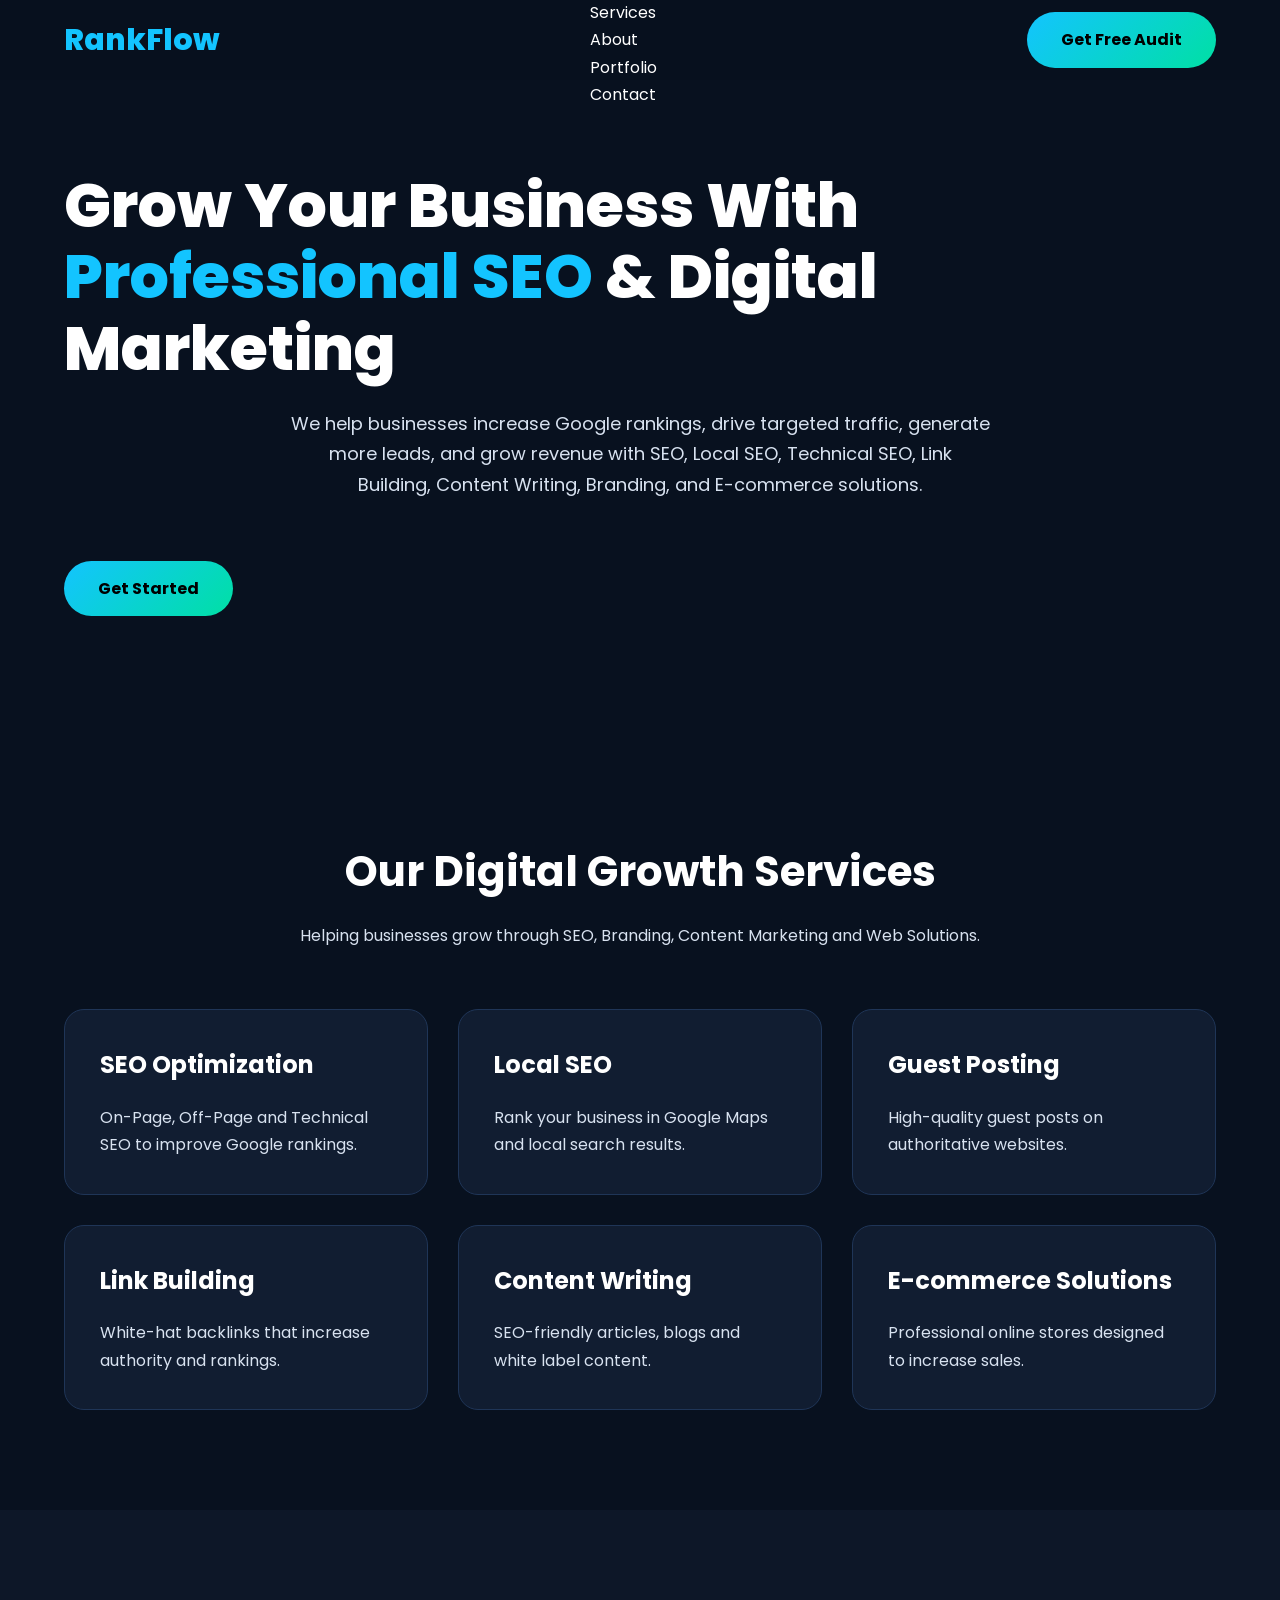
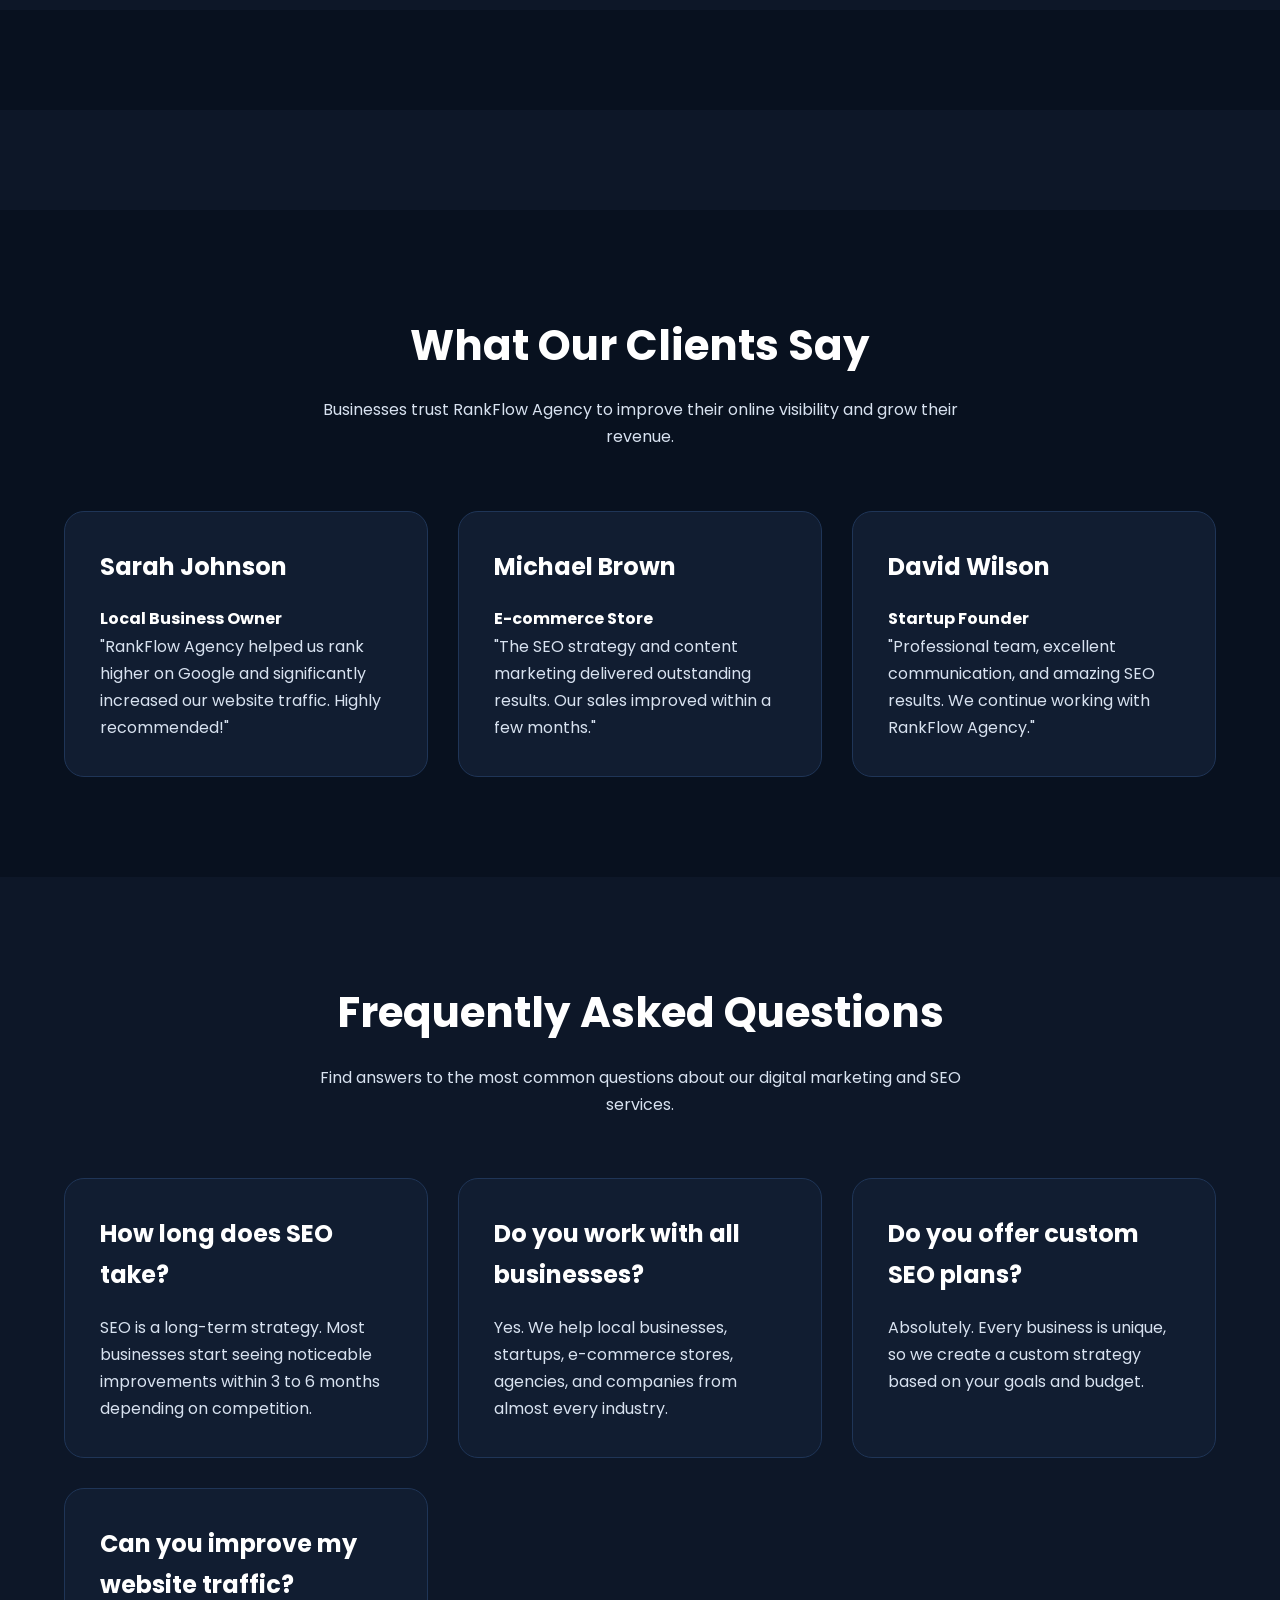
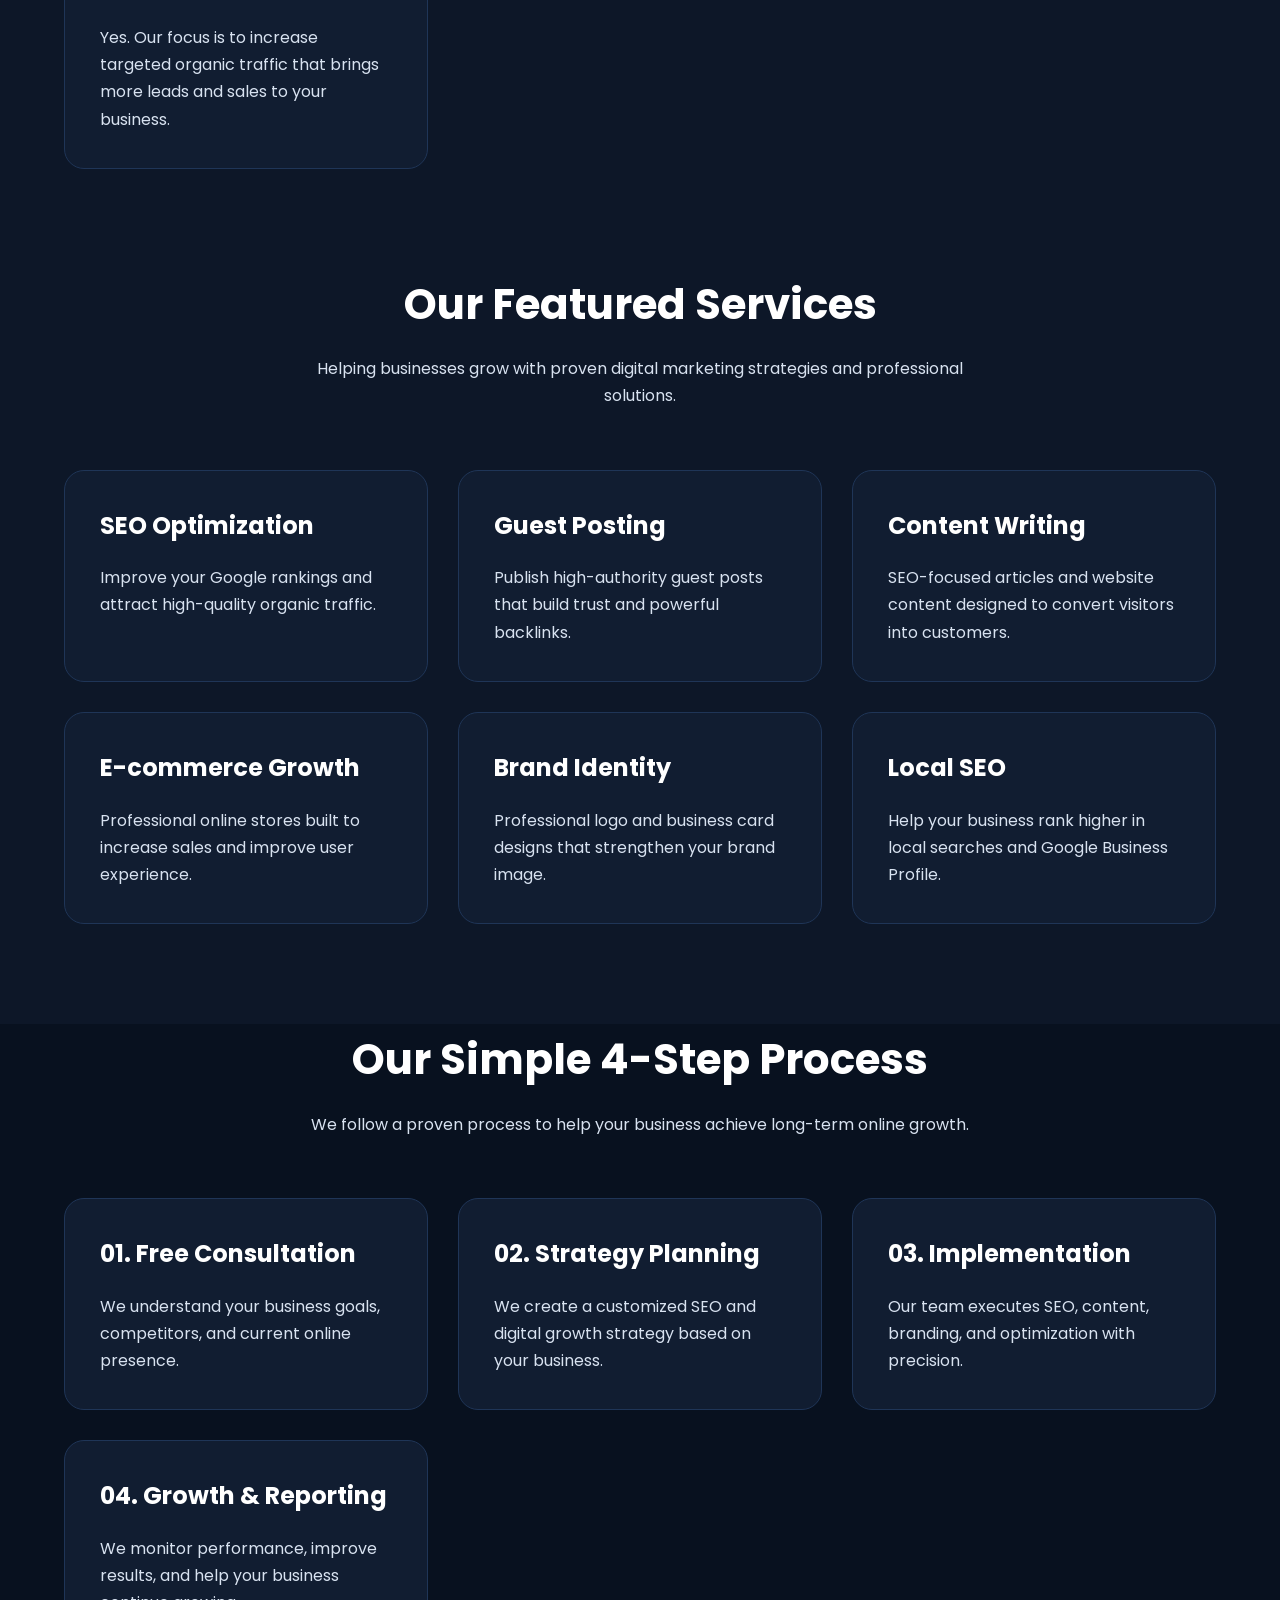
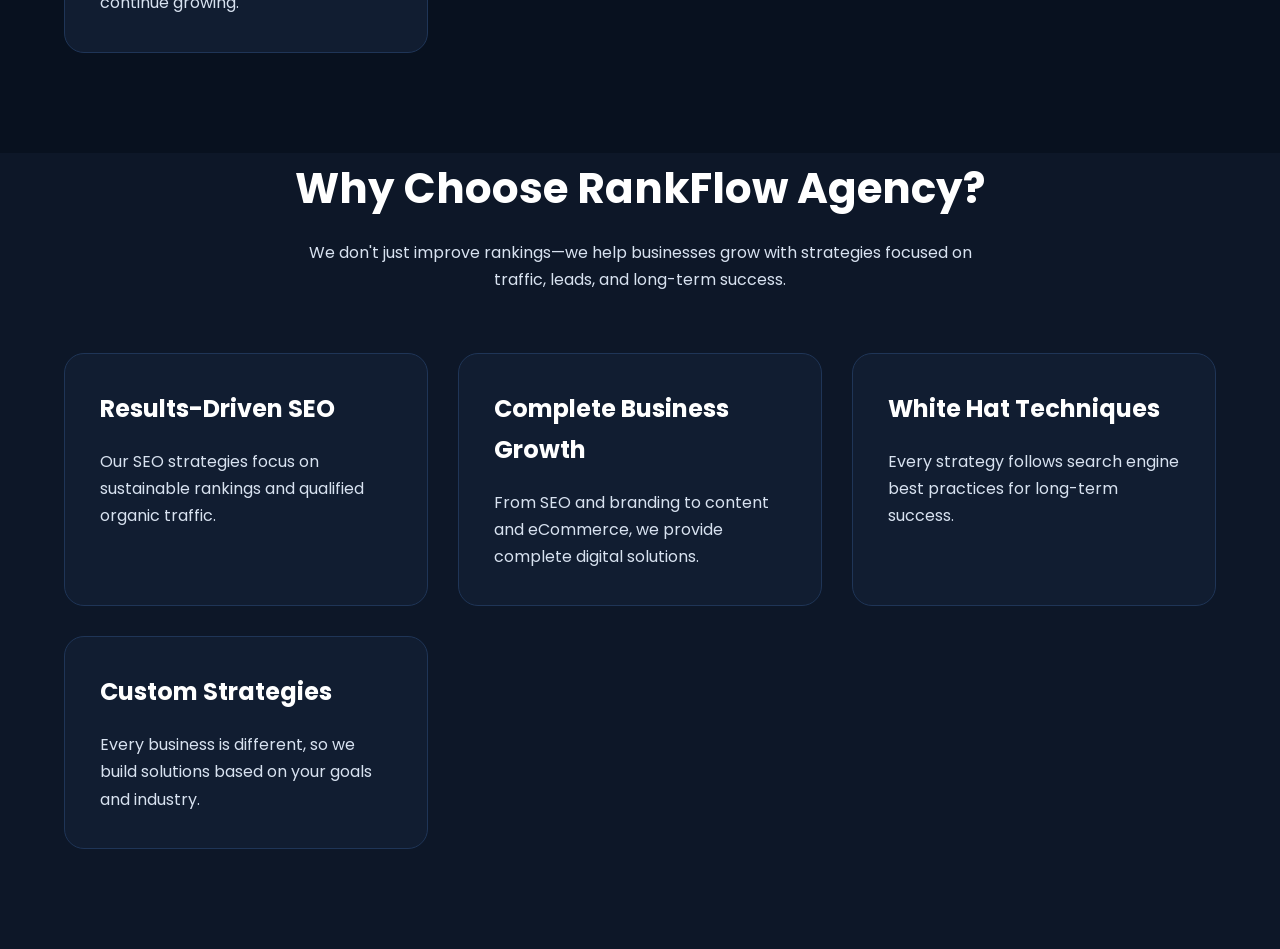
<file: index.html>
<!DOCTYPE html>
<html lang="en">
<head>

<meta charset="UTF-8">
<meta name="viewport" content="width=device-width, initial-scale=1.0">

<title>RankFlow Agency | Digital Growth Partner</title>

<meta name="description" content="Professional SEO, Web Development, Guest Posting, Local SEO, Content Writing, Branding and Digital Marketing Services.">

<link rel="stylesheet" href="assets/css/style.css">

<link rel="preconnect" href="https://fonts.googleapis.com">
<link rel="preconnect" href="https://fonts.gstatic.com" crossorigin>

<link href="https://fonts.googleapis.com/css2?family=Poppins:wght@300;400;500;600;700;800&display=swap" rel="stylesheet">

<link rel="stylesheet"
href="https://cdnjs.cloudflare.com/ajax/libs/font-awesome/6.6.0/css/all.min.css">

</head>

<body>

  <header>
    <div class="container">
        <nav>
            <div class="logo">RankFlow</div>

            <ul>
                <li><a href="index.html">Home</a></li>
<li><a href="services.html">Services</a></li>
<li><a href="about.html">About</a></li>
<li><a href="portfolio.html">Portfolio</a></li>
<li><a href="contact.html">Contact</a></li>
            </ul>

            <a href="#contact" class="btn">Get Free Audit</a>
        </nav>
    </div>
</header>

<section class="hero">

<div class="container">

<h1>
Grow Your Business With
<span class="highlight">Professional SEO</span>
& Digital Marketing
</h1>

<p>
We help businesses increase Google rankings, drive targeted traffic,
generate more leads, and grow revenue with SEO, Local SEO,
Technical SEO, Link Building, Content Writing, Branding,
and E-commerce solutions.
</p>

<a href="contact.html" class="btn">
Get Started
</a>

</div>

</section>

<section class="services">

<div class="container">

<h2>Our Digital Growth Services</h2>

<p>
Helping businesses grow through SEO, Branding, Content Marketing and Web Solutions.
</p>

<div class="service-grid">

<div class="service-card">
<h3>SEO Optimization</h3>
<p>On-Page, Off-Page and Technical SEO to improve Google rankings.</p>
</div>

<div class="service-card">
<h3>Local SEO</h3>
<p>Rank your business in Google Maps and local search results.</p>
</div>

<div class="service-card">
<h3>Guest Posting</h3>
<p>High-quality guest posts on authoritative websites.</p>
</div>

<div class="service-card">
<h3>Link Building</h3>
<p>White-hat backlinks that increase authority and rankings.</p>
</div>

<div class="service-card">
<h3>Content Writing</h3>
<p>SEO-friendly articles, blogs and white label content.</p>
</div>

<div class="service-card">
<h3>E-commerce Solutions</h3>
<p>Professional online stores designed to increase sales.</p>
</div>

</div>

</div>

</section>
<section class="why-choose">
  <section class="process">
    <section class="portfolio">
      <section class="testimonials">

<div class="container">

<h2>What Our Clients Say</h2>

<p>
Businesses trust RankFlow Agency to improve their online visibility and grow their revenue.
</p>

<div class="service-grid">

<div class="service-card">

<h3>Sarah Johnson</h3>

<h4>Local Business Owner</h4>

<p>
"RankFlow Agency helped us rank higher on Google and significantly increased our website traffic. Highly recommended!"
</p>

</div>

<div class="service-card">

<h3>Michael Brown</h3>

<h4>E-commerce Store</h4>

<p>
"The SEO strategy and content marketing delivered outstanding results. Our sales improved within a few months."
</p>

</div>

<div class="service-card">

<h3>David Wilson</h3>

<h4>Startup Founder</h4>

<p>
"Professional team, excellent communication, and amazing SEO results. We continue working with RankFlow Agency."
</p>

</div>

</div>

</div>

</section>
      <section class="faq">

<div class="container">

<h2>Frequently Asked Questions</h2>

<p>
Find answers to the most common questions about our digital marketing and SEO services.
</p>

<div class="service-grid">

<div class="service-card">
<h3>How long does SEO take?</h3>
<p>
SEO is a long-term strategy. Most businesses start seeing noticeable improvements within 3 to 6 months depending on competition.
</p>
</div>

<div class="service-card">
<h3>Do you work with all businesses?</h3>
<p>
Yes. We help local businesses, startups, e-commerce stores, agencies, and companies from almost every industry.
</p>
</div>

<div class="service-card">
<h3>Do you offer custom SEO plans?</h3>
<p>
Absolutely. Every business is unique, so we create a custom strategy based on your goals and budget.
</p>
</div>

<div class="service-card">
<h3>Can you improve my website traffic?</h3>
<p>
Yes. Our focus is to increase targeted organic traffic that brings more leads and sales to your business.
</p>
</div>

</div>

</div>

</section>

<div class="container">

<h2>Our Featured Services</h2>

<p>
Helping businesses grow with proven digital marketing strategies and professional solutions.
</p>

<div class="service-grid">

<div class="service-card">
<h3>SEO Optimization</h3>
<p>Improve your Google rankings and attract high-quality organic traffic.</p>
</div>

<div class="service-card">
<h3>Guest Posting</h3>
<p>Publish high-authority guest posts that build trust and powerful backlinks.</p>
</div>

<div class="service-card">
<h3>Content Writing</h3>
<p>SEO-focused articles and website content designed to convert visitors into customers.</p>
</div>

<div class="service-card">
<h3>E-commerce Growth</h3>
<p>Professional online stores built to increase sales and improve user experience.</p>
</div>

<div class="service-card">
<h3>Brand Identity</h3>
<p>Professional logo and business card designs that strengthen your brand image.</p>
</div>

<div class="service-card">
<h3>Local SEO</h3>
<p>Help your business rank higher in local searches and Google Business Profile.</p>
</div>

</div>

</div>

</section>

<div class="container">

<h2>Our Simple 4-Step Process</h2>

<p>
We follow a proven process to help your business achieve long-term online growth.
</p>

<div class="service-grid">

<div class="service-card">
<h3>01. Free Consultation</h3>
<p>We understand your business goals, competitors, and current online presence.</p>
</div>

<div class="service-card">
<h3>02. Strategy Planning</h3>
<p>We create a customized SEO and digital growth strategy based on your business.</p>
</div>

<div class="service-card">
<h3>03. Implementation</h3>
<p>Our team executes SEO, content, branding, and optimization with precision.</p>
</div>

<div class="service-card">
<h3>04. Growth & Reporting</h3>
<p>We monitor performance, improve results, and help your business continue growing.</p>
</div>

</div>

</div>

</section>

<div class="container">

<h2>Why Choose RankFlow Agency?</h2>

<p>
We don't just improve rankings—we help businesses grow with strategies focused on traffic, leads, and long-term success.
</p>

<div class="service-grid">

<div class="service-card">
<h3>Results-Driven SEO</h3>
<p>Our SEO strategies focus on sustainable rankings and qualified organic traffic.</p>
</div>

<div class="service-card">
<h3>Complete Business Growth</h3>
<p>From SEO and branding to content and eCommerce, we provide complete digital solutions.</p>
</div>

<div class="service-card">
<h3>White Hat Techniques</h3>
<p>Every strategy follows search engine best practices for long-term success.</p>
</div>

<div class="service-card">
<h3>Custom Strategies</h3>
<p>Every business is different, so we build solutions based on your goals and industry.</p>
</div>

</div>

</div>

</section>
</file>
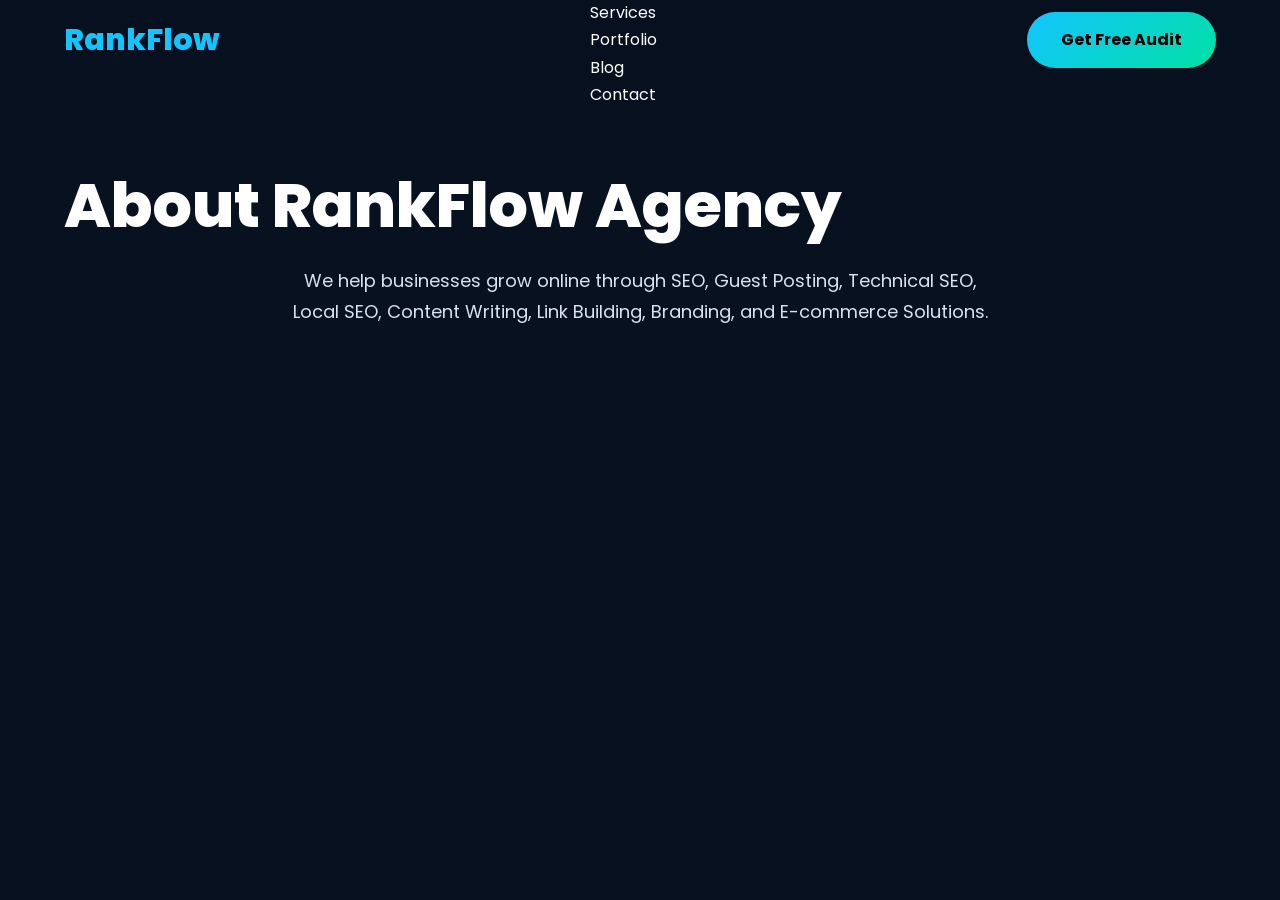
<file: about.html>
<!DOCTYPE html>
<html lang="en">

<head>

<meta charset="UTF-8">
<meta name="viewport" content="width=device-width, initial-scale=1.0">

<title>About | RankFlow Agency</title>

<link rel="stylesheet" href="assets/css/style.css">

<link href="https://fonts.googleapis.com/css2?family=Poppins:wght@300;400;500;600;700;800&display=swap" rel="stylesheet">

</head>

<body>

<header>

<div class="container">

<nav>

<div class="logo">
RankFlow
</div>

<ul>

<li><a href="index.html">Home</a></li>

<li><a href="services.html">Services</a></li>

<li><a href="portfolio.html">Portfolio</a></li>

<li><a href="blog.html">Blog</a></li>

<li><a href="contact.html">Contact</a></li>

</ul>

<a href="contact.html" class="btn">
Get Free Audit
</a>

</nav>

</div>

</header>

<section class="hero">

<div class="container">

<h1>About RankFlow Agency</h1>

<p>

We help businesses grow online through SEO,
Guest Posting,
Technical SEO,
Local SEO,
Content Writing,
Link Building,
Branding,
and E-commerce Solutions.

</p>

</div>

</section>

</body>

</html>
</file>
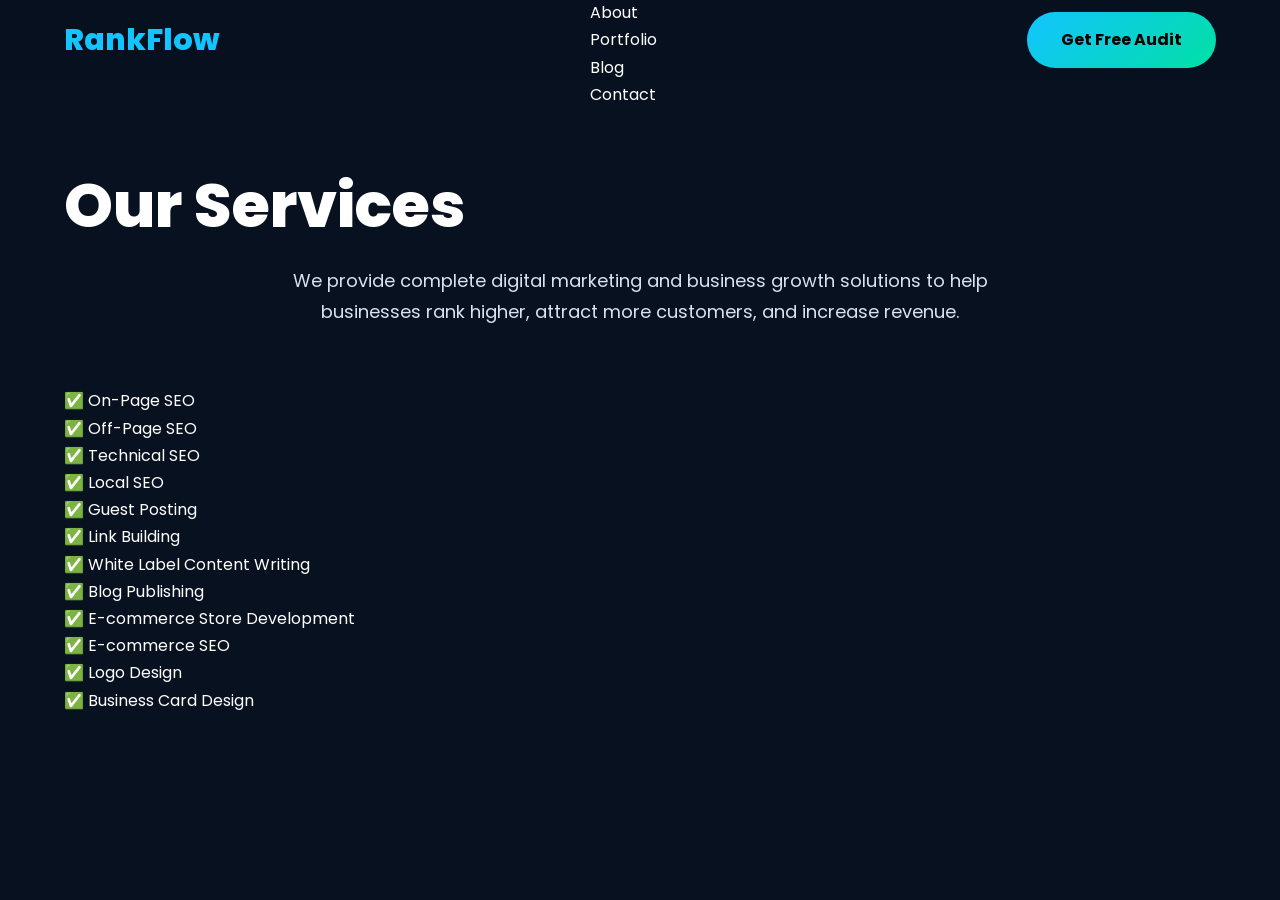
<file: services.html>
<!DOCTYPE html>
<html lang="en">

<head>

<meta charset="UTF-8">
<meta name="viewport" content="width=device-width, initial-scale=1.0">

<title>Services | RankFlow Agency</title>

<link rel="stylesheet" href="assets/css/style.css">

<link href="https://fonts.googleapis.com/css2?family=Poppins:wght@300;400;500;600;700;800&display=swap" rel="stylesheet">

</head>

<body>

<header>

<div class="container">

<nav>

<div class="logo">
RankFlow
</div>

<ul>

<li><a href="index.html">Home</a></li>

<li><a href="about.html">About</a></li>

<li><a href="portfolio.html">Portfolio</a></li>

<li><a href="blog.html">Blog</a></li>

<li><a href="contact.html">Contact</a></li>

</ul>

<a href="contact.html" class="btn">
Get Free Audit
</a>

</nav>

</div>

</header>

<section class="hero">

<div class="container">

<h1>Our Services</h1>

<p>
We provide complete digital marketing and business growth solutions to help businesses rank higher, attract more customers, and increase revenue.
</p>

<ul>

<li>✅ On-Page SEO</li>

<li>✅ Off-Page SEO</li>

<li>✅ Technical SEO</li>

<li>✅ Local SEO</li>

<li>✅ Guest Posting</li>

<li>✅ Link Building</li>

<li>✅ White Label Content Writing</li>

<li>✅ Blog Publishing</li>

<li>✅ E-commerce Store Development</li>

<li>✅ E-commerce SEO</li>

<li>✅ Logo Design</li>

<li>✅ Business Card Design</li>

</ul>

</div>

</section>

</body>

</html>
</file>
<file: assets/css/style.css>
/* =========================
   GOOGLE FONT
========================= */
@import url('https://fonts.googleapis.com/css2?family=Poppins:wght@300;400;500;600;700;800&display=swap');

/* =========================
RESET
========================= */

*{
margin:0;
padding:0;
box-sizing:border-box;
}

html{
scroll-behavior:smooth;
}

body{
font-family:'Poppins',sans-serif;
background:#08111f;
color:#ffffff;
line-height:1.7;
overflow-x:hidden;
}

img{
max-width:100%;
display:block;
}

a{
text-decoration:none;
color:inherit;
}

ul{
list-style:none;
}

.container{
width:90%;
max-width:1200px;
margin:auto;
}

/* =========================
COLORS
========================= */

:root{

--primary:#13c4ff;
--secondary:#00e0a4;
--dark:#08111f;
--card:#111d31;
--border:#1f3557;
--text:#d8e2f0;
--white:#ffffff;

}

/* =========================
HEADER
========================= */

header{

position:fixed;
top:0;
left:0;
width:100%;
background:rgba(8,17,31,.92);
backdrop-filter:blur(10px);
z-index:999;

}

nav{

height:80px;
display:flex;
align-items:center;
justify-content:space-between;

}

.logo{

font-size:30px;
font-weight:800;
color:var(--primary);

}

.logo span{

color:white;

}

.menu{

display:flex;
gap:35px;

}

.menu a{

font-weight:500;
transition:.3s;

}

.menu a:hover{

color:var(--primary);

}

.btn{

display:inline-block;
padding:14px 34px;
background:linear-gradient(135deg,var(--primary),var(--secondary));
color:#000;
font-weight:700;
border-radius:50px;
transition:.35s;

}

.btn:hover{

transform:translateY(-4px);

}

/* =========================
HERO
========================= */

.hero{

padding-top:170px;
padding-bottom:120px;

}

.hero-grid{

display:grid;
grid-template-columns:1fr 1fr;
gap:60px;
align-items:center;

}

.hero h1{

font-size:62px;
font-weight:800;
line-height:1.15;
margin-bottom:25px;

}

.hero h1 span{

color:var(--primary);

}

.hero p{

font-size:18px;
color:var(--text);
margin-bottom:35px;

}

.hero-image{

display:flex;
justify-content:center;

}

.hero-image img{

width:520px;
filter:drop-shadow(0 0 35px rgba(0,212,255,.35));

}
/* =========================
SECTION
========================= */

section{
    padding:100px 0;
}

section h2{
    font-size:42px;
    text-align:center;
    margin-bottom:15px;
}

section> .container> p{
    text-align:center;
    color:var(--text);
    max-width:700px;
    margin:0 auto 60px;
}

/* =========================
SERVICE GRID
========================= */

.service-grid{
    display:grid;
    grid-template-columns:repeat(3,1fr);
    gap:30px;
}

.service-card{
    background:var(--card);
    border:1px solid var(--border);
    border-radius:20px;
    padding:35px;
    transition:.35s;
}

.service-card:hover{
    transform:translateY(-10px);
    border-color:var(--primary);
    box-shadow:0 15px 40px rgba(0,212,255,.15);
}

.service-card h3{
    margin-bottom:18px;
    color:var(--white);
    font-size:24px;
}

.service-card p{
    color:var(--text);
    font-size:16px;
}

/* =========================
WHY CHOOSE
========================= */

.why-choose{
    background:#0d1728;
}

/* =========================
PROCESS
========================= */

.process{
    background:#08111f;
}

/* =========================
PORTFOLIO
========================= */

.portfolio{
    background:#0d1728;
}

/* =========================
TESTIMONIALS
========================= */

.testimonials{
    background:#08111f;
}

/* =========================
FAQ
========================= */

.faq{
    background:#0d1728;
}
/* =========================
FOOTER
========================= */

footer{
    background:#050b15;
    padding:70px 0 30px;
    border-top:1px solid var(--border);
}

.footer-grid{
    display:grid;
    grid-template-columns:2fr 1fr 1fr 1fr;
    gap:40px;
}

.footer-grid h3{
    margin-bottom:20px;
    color:var(--white);
}

.footer-grid p,
.footer-grid a{
    color:var(--text);
    display:block;
    margin-bottom:12px;
    transition:.3s;
}

.footer-grid a:hover{
    color:var(--primary);
}

.copyright{
    margin-top:50px;
    padding-top:20px;
    border-top:1px solid var(--border);
    text-align:center;
    color:var(--text);
}

/* =========================
RESPONSIVE
========================= */

@media(max-width:992px){

.hero-grid{
grid-template-columns:1fr;
text-align:center;
}

.hero h1{
font-size:48px;
}

.service-grid{
grid-template-columns:repeat(2,1fr);
}

.footer-grid{
grid-template-columns:1fr 1fr;
}

}

@media(max-width:768px){

nav{
flex-direction:column;
height:auto;
padding:20px 0;
gap:20px;
}

.menu{
flex-direction:column;
align-items:center;
gap:18px;
}

.hero{
padding-top:150px;
}

.hero h1{
font-size:38px;
}

.service-grid{
grid-template-columns:1fr;
}

.footer-grid{
grid-template-columns:1fr;
text-align:center;
}

.btn{
width:100%;
text-align:center;
}

section h2{
font-size:34px;
}

}
/* =========================
CONTACT PAGE
========================= */

.contact{
padding:140px 0 100px;
background:linear-gradient(135deg,#08111f,#101d35);
}

.contact-grid{
display:grid;
grid-template-columns:1fr 1fr;
gap:50px;
margin-top:60px;
align-items:start;
}

.contact-info,
.contact-form{

background:#111d31;
padding:40px;
border-radius:20px;
border:1px solid #233b63;

}

.contact-info h3{
font-size:28px;
margin-bottom:25px;
color:var(--primary);
}

.contact-info p{
margin-bottom:18px;
color:var(--text);
font-size:16px;
}

.contact-info i{
color:var(--primary);
margin-right:10px;
width:22px;
}

.social-links{
display:flex;
gap:18px;
margin-top:30px;
}

.social-links a{

width:55px;
height:55px;
display:flex;
justify-content:center;
align-items:center;
background:#162642;
border-radius:50%;
font-size:22px;
transition:.35s;

}

.social-links a:hover{

background:linear-gradient(135deg,var(--primary),var(--secondary));
color:#000;
transform:translateY(-6px);

}

.contact-form input,
.contact-form select,
.contact-form textarea{

width:100%;
padding:16px 18px;
margin-bottom:20px;
background:#0c1729;
border:1px solid #28476e;
border-radius:12px;
color:#fff;
font-size:15px;
outline:none;
transition:.3s;

}

.contact-form input:focus,
.contact-form textarea:focus,
.contact-form select:focus{

border-color:var(--primary);

}

.contact-form textarea{

resize:none;

}

.contact-form button{

width:100%;
cursor:pointer;
border:none;

}

/* Mobile */

@media(max-width:900px){

.contact-grid{

grid-template-columns:1fr;

}

}
</file>
